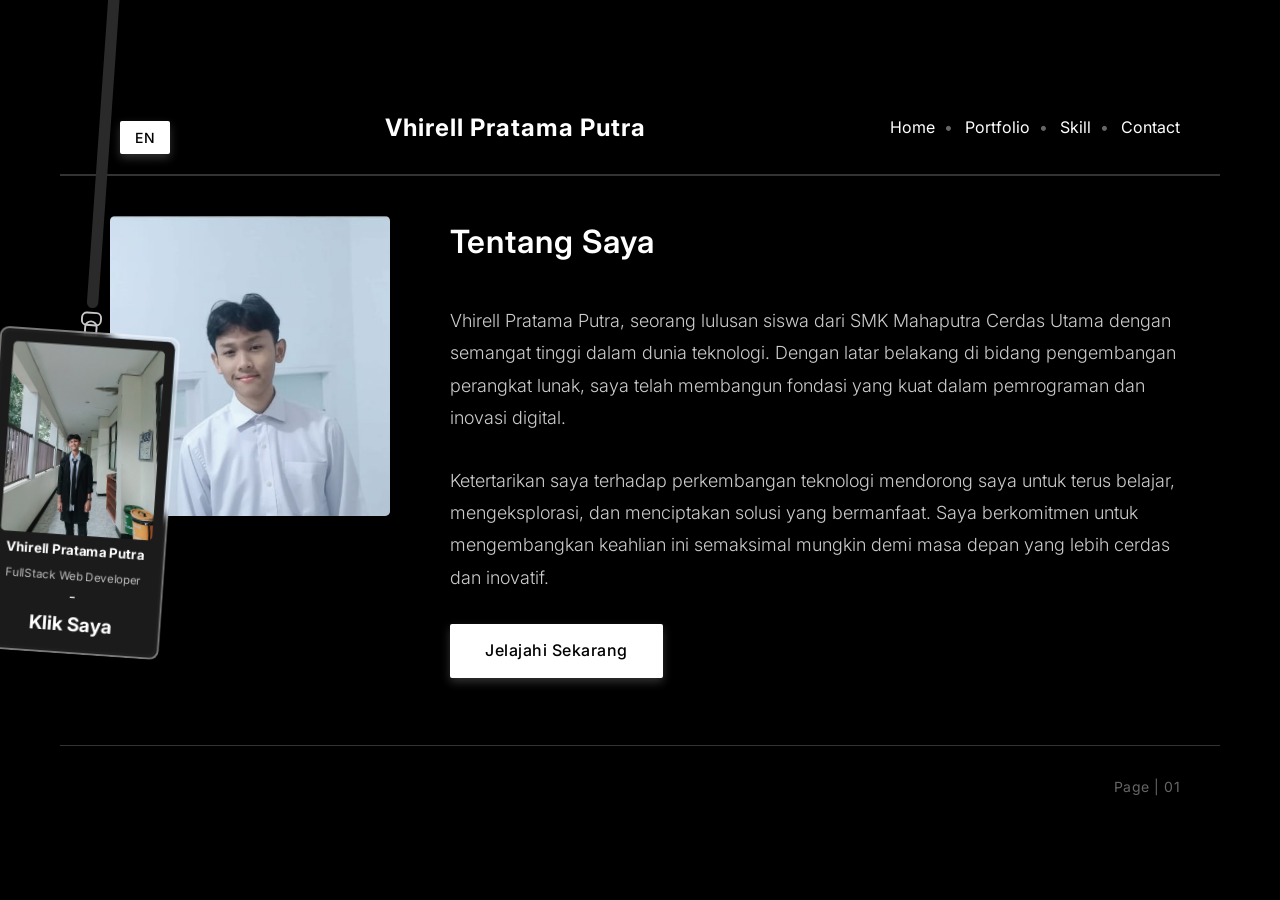
<file: index.html>
<!DOCTYPE html>
<html lang="id">

<head>
    <meta charset="UTF-8">
    <meta name="viewport" content="width=device-width, initial-scale=1.0">
    <title>Portfolio - Vhirell Pratama Putra</title>
    <link rel="stylesheet" href="https://fonts.googleapis.com/css2?family=Inter:wght@300;400;500;600;700&display=swap">
    <link rel="stylesheet" href="./style/index.css" type="text/css">
</head>

<body>

    <!-- ================================ id card================================ -->

    <div class="idcard-container">
        <div class="idcard-wrapper">
            
            <div class="lanyard"></div>
            <div class="metal-hook"></div>
            <div class="strap"></div>

            <div class="id-holder">
                <div class="id-card">
                    <img src="./assets/my-face/irell.jpg" alt="Profile">
                    <h3 style="font-size:14px; margin:5px 0;">Vhirell Pratama Putra</h3>
                    <p style="font-size:12px; opacity:.7;">FullStack Web Developer</p>
                    <p>-</p>
                    <p data-translate="p3" style="font-size:20px; font-weight: bold; ">click me</p>
                </div>
            </div>
        </div>
    </div>

    <!-- ================================ main content ================================ -->
    <div class="container">
        <header>
            <button id="translate-btn" class="btn"
                style="margin-left: 20px; padding: 8px 15px; font-size: 14px;">EN</button>

            <div class="logo">Vhirell Pratama Putra</div>

            <nav>
                <ul>
                    <li><a href="index.html">Home</a></li>
                    <li><a href="portfolio.html">Portfolio</a></li>
                    <li><a href="skill.html">Skill</a></li>
                    <li><a href="contact.html">Contact</a></li>
                </ul>
            </nav>
        </header>

        <div class="divider"></div>

        <!-- img -->
        <div class="content-wrapper">
            <div class="image-container">
                <div class="profile-image">
                    <img src="./assets/my-face/vhirell-photo.jpg" alt="Vhirell-Photo" class="vhirell-photo">
                </div>
            </div>

            <!-- content -->
            <section class="hero">
                <h1 data-translate="title">Tentang Saya</h1>
                <div class="hero-content">
                    <p data-translate="p1">Vhirell Pratama Putra, seorang siswa dari SMK Mahaputra Cerdas Utama dengan
                        semangat tinggi dalam
                        dunia teknologi. Dengan latar belakang di bidang pengembangan perangkat lunak, saya telah
                        membangun fondasi yang kuat dalam pemrograman dan inovasi digital.</p>
                    <p data-translate="p2">Ketertarikan saya terhadap perkembangan teknologi mendorong saya untuk terus
                        belajar,
                        mengeksplorasi, dan menciptakan solusi yang bermanfaat. Saya berkomitmen untuk mengembangkan
                        keahlian ini semaksimal mungkin demi masa depan yang lebih cerdas dan inovatif.</p>
                </div>
                <a href="./portfolio.html" class="btn" data-translate="btn">Explore Now</a>
            </section>
        </div>

        <div class="divider2"></div>

        <div class="page-number">Page | 01</div>
    </div>

    <!--pop Up -->
    <div id="confirm-modal" class="confirm-modal">
        <div class="confirm-box">
            <p data-translate="p4">Ingin pergi ke Instagram?</p>
            <div class="confirm-buttons">
                <button id="yes-btn" data-translate="btn2">Ya</button>
                <button id="no-btn" data-translate="btn3">Tidak</button>
            </div>
        </div>
    </div>

    <!-- ================================ script ================================ -->
    <script>

        // translete 
        const translations = {
            en: {
                title: "About Me",
                p1: "Vhirell Pratama Putra, a graduate student from SMK Mahaputra Cerdas Utama with high enthusiasm in technology. With a background in software development, I have built a strong foundation in programming and digital innovation.",
                p2: "My interest in technological development drives me to keep learning, exploring, and creating useful solutions. I am committed to developing these skills to their fullest potential for a smarter and more innovative future.",
                p3: "Click Me",
                p4: "Want to go to Instagram?",
                btn2: "Yes",
                btn3: "No",
                btn: "Explore Now"
            },
            id: {
                title: "Tentang Saya",
                p1: "Vhirell Pratama Putra, seorang lulusan siswa dari SMK Mahaputra Cerdas Utama dengan semangat tinggi dalam dunia teknologi. Dengan latar belakang di bidang pengembangan perangkat lunak, saya telah membangun fondasi yang kuat dalam pemrograman dan inovasi digital.",
                p2: "Ketertarikan saya terhadap perkembangan teknologi mendorong saya untuk terus belajar, mengeksplorasi, dan menciptakan solusi yang bermanfaat. Saya berkomitmen untuk mengembangkan keahlian ini semaksimal mungkin demi masa depan yang lebih cerdas dan inovatif.",
                p3: "Klik Saya",
                p4: "Ingin pergi ke Instagram?",
                btn2: "Ya",
                btn3: "Tidak",
                btn: "Jelajahi Sekarang"
            }
        };

        // translete logic
        const btn = document.getElementById('translate-btn');

        let currentLang = localStorage.getItem('lang') || 'id';
        setLanguage(currentLang);

        btn.addEventListener('click', () => {
            currentLang = currentLang === 'id' ? 'en' : 'id';
            localStorage.setItem('lang', currentLang);
            setLanguage(currentLang);
        });

        function setLanguage(lang) {
            btn.textContent = lang === 'id' ? 'EN' : 'ID';
            document.querySelectorAll('[data-translate]').forEach(el => {
                const key = el.getAttribute('data-translate');
                el.textContent = translations[lang][key];
            });
        }

        //id-card animation
        window.addEventListener("load", () => {
            const card = document.querySelector(".idcard-wrapper");
            card.style.animationPlayState = "running";
        });

        //hide card on click
        const modal = document.getElementById("confirm-modal");
        const yesBtn = document.getElementById("yes-btn");
        const noBtn = document.getElementById("no-btn");
        const idCard = document.querySelector(".idcard-wrapper");

        if (sessionStorage.getItem("idcardHidden") === "true") {
            idCard.style.display = "none";
        }

        idCard.addEventListener("click", () => {
            idCard.classList.add("hide-card");
            sessionStorage.setItem("idcardHidden", "true");
            modal.style.display = "flex";
        });

        yesBtn.addEventListener("click", () => {
            idCard.classList.add("hide-card");
            window.location.href = "https://www.instagram.com/muhammad_vhirell/";
        });

        noBtn.addEventListener("click", () => {
            modal.style.display = "none";
        });

    </script>
</body>

</html>
</file>
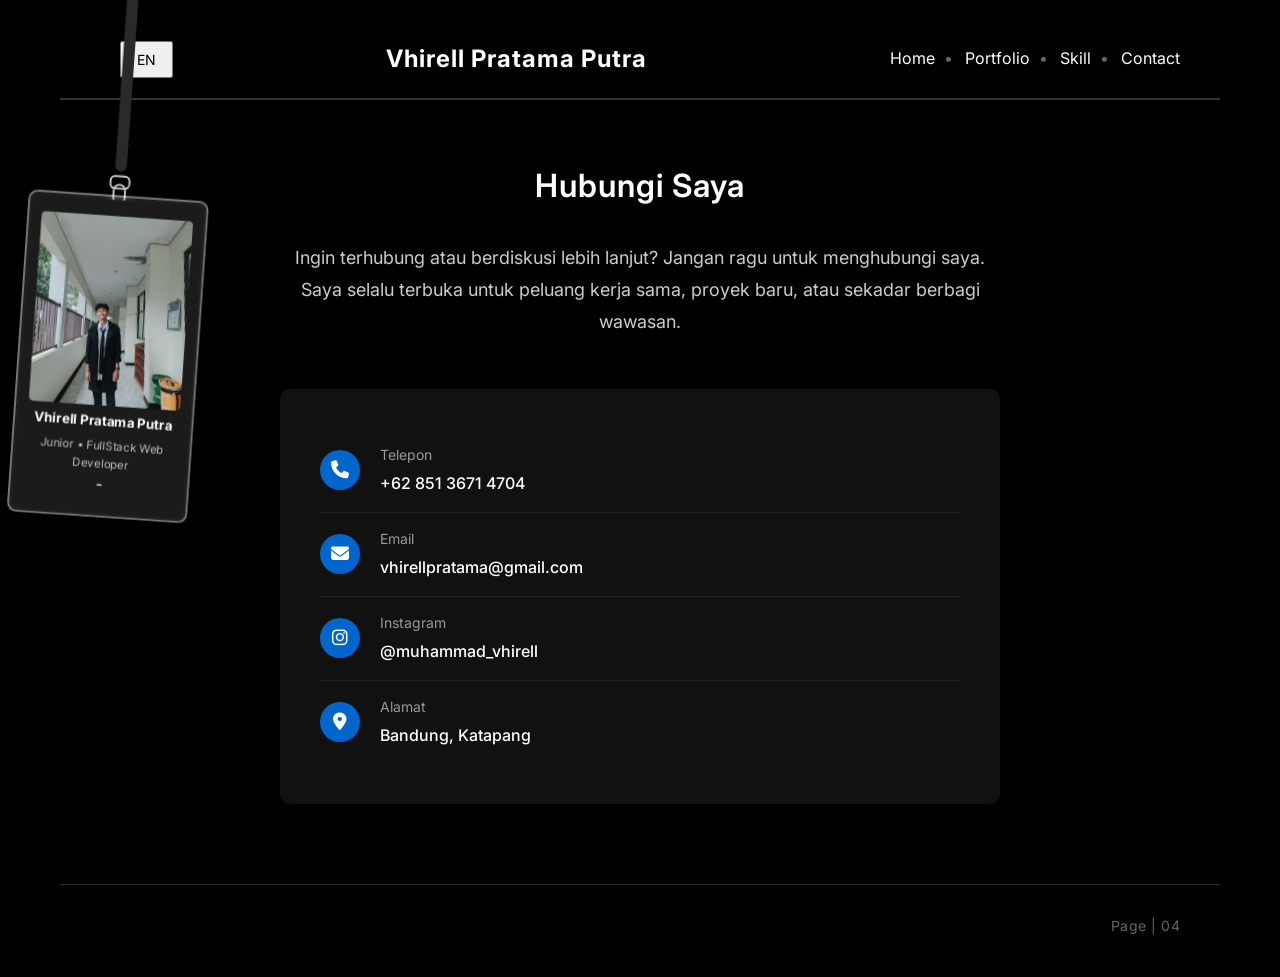
<file: contact.html>
<!DOCTYPE html>
<html lang="id">

<head>
    <meta charset="UTF-8">
    <meta name="viewport" content="width=device-width, initial-scale=1.0">
    <title>Contact - Vhirell Pratama Putra</title>
    <link rel="stylesheet" href="https://fonts.googleapis.com/css2?family=Inter:wght@300;400;500;600;700&display=swap">
    <link rel="stylesheet" href="https://cdnjs.cloudflare.com/ajax/libs/font-awesome/6.4.0/css/all.min.css">
    <link rel="stylesheet" href="./style/contact.css" type="text/css">
</head>

<body>
    
    <div class="idcard-container">
        <div class="idcard-wrapper">

            <div class="lanyard"></div>
            <div class="metal-hook"></div>
            <div class="strap"></div>

            <div class="id-holder">
                <div class="id-card">
                    <img src="./assets/my-face/irell.jpg" alt="Profile">
                    <h3 style="font-size:14px; margin:5px 0;">Vhirell Pratama Putra</h3>
                    <p style="font-size:12px; opacity:.7;">Junior • FullStack Web Developer</p>
                    <p>-</p>
                    <p data-translate="p3" style="font-size:20px; font-weight: bold; ">click me</p>
                </div>
            </div>
        </div>
    </div>

    <div class="container">
        <header>

            <button id="translate-btn" class="btn"
                style="margin-left: 20px; padding: 8px 15px; font-size: 14px;">EN</button>

            <div class="logo">Vhirell Pratama Putra</div>
            <nav>

                <ul>
                    <li><a href="./index.html">Home</a></li>
                    <li><a href="./portfolio.html">Portfolio</a></li>
                    <li><a href="./skill.html">Skill</a></li>
                    <li><a href="./contact.html">Contact</a></li>
                </ul>
            </nav>
        </header>

        <div class="divider"></div>

        <h1 class="page-title" data-translate="title">Hubungi Saya</h1>

        <div class="contact-container">
            <p class="contact-description" data-translate="desc">
                Ingin terhubung atau berdiskusi lebih lanjut? Jangan ragu untuk menghubungi saya.
                Saya selalu terbuka untuk peluang kerja sama, proyek baru, atau sekadar berbagi wawasan.
            </p>

            <div class="contact-info">
                <ul class="contact-list">
                    <li class="contact-item">
                        <div class="contact-icon">
                            <i class="fas fa-phone"></i>
                        </div>
                        <div class="contact-details">
                            <div class="contact-label" data-translete="tp">Telepon</div>
                            <div class="contact-value">+62 851 3671 4704</div>
                        </div>
                    </li>
                    <li class="contact-item">
                        <div class="contact-icon">
                            <i class="fas fa-envelope"></i>
                        </div>
                        <div class="contact-details">
                            <div class="contact-label">Email</div>
                            <div class="contact-value">vhirellpratama@gmail.com</div>
                        </div>
                    </li>
                    <li class="contact-item">
                        <div class="contact-icon">
                            <i class="fab fa-instagram"></i>
                        </div>
                        <div class="contact-details">
                            <div class="contact-label">Instagram</div>
                            <div class="contact-value">@muhammad_vhirell</div>
                        </div>
                    </li>
                    <li class="contact-item">
                        <div class="contact-icon">
                            <i class="fas fa-map-marker-alt"></i>
                        </div>
                        <div class="contact-details">
                            <div class="contact-label" data-translete="ad">Alamat</div>
                            <div class="contact-value">Bandung, Katapang</div>
                        </div>
                    </li>
                </ul>
            </div>
        </div>

        <div class="divider"></div>

        <div class="page-number">Page | 04</div>
    </div>

    <!--Pop Up -->
    <div id="confirm-modal" class="confirm-modal">
        <div class="confirm-box">
            <p data-translate="p4">Ingin pergi ke Instagram?</p>
            <div class="confirm-buttons">
                <button id="yes-btn" data-translate="btn2">Ya</button>
                <button id="no-btn" data-translate="btn3">Tidak</button>
            </div>
        </div>
    </div>

    <script>
        const translations = {
            en: {
                title: "Contact Me",
                desc: "Want to connect or discuss further? Feel free to reach out to me. I am always open to collaboration opportunities, new projects, or simply sharing insights.",
                tp: "Phone",
                ad: "Address",
                p4: "Want to go to Instagram?",
                btn2: "Yes",
                btn3: "No"
            },
            id: {
                title: "Hubungi Saya",
                desc: "Ingin terhubung atau berdiskusi lebih lanjut? Jangan ragu untuk menghubungi saya. Saya selalu terbuka untuk peluang kerja sama, proyek baru, atau sekadar berbagi wawasan.",
                tp: "Telepon",
                ad: "Alamat",
                p4: "Ingin pergi ke Instagram?",
                btn2: "Ya",
                btn3: "Tidak"
            }
        };

        const btn = document.getElementById('translate-btn');

        let currentLang = localStorage.getItem('lang') || 'id';
        setLanguage(currentLang);

        btn.addEventListener('click', () => {
            currentLang = currentLang === 'id' ? 'en' : 'id';
            localStorage.setItem('lang', currentLang);
            setLanguage(currentLang);
        });

        function setLanguage(lang) {
            btn.textContent = lang === 'id' ? 'EN' : 'ID';
            document.querySelectorAll('[data-translate]').forEach(el => {
                const key = el.getAttribute('data-translate');
                el.textContent = translations[lang][key];
            });
        }

        //id-card animation
        window.addEventListener("load", () => {
            const card = document.querySelector(".idcard-wrapper");
            card.style.animationPlayState = "running";
        });

        //hide card on click
        const modal = document.getElementById("confirm-modal");
        const yesBtn = document.getElementById("yes-btn");
        const noBtn = document.getElementById("no-btn");
        const idCard = document.querySelector(".idcard-wrapper");

        if (sessionStorage.getItem("idcardHidden") === "true") {
            idCard.style.display = "none";
        }

        idCard.addEventListener("click", () => {
            idCard.classList.add("hide-card");
            sessionStorage.setItem("idcardHidden", "true");
            modal.style.display = "flex";
        });

        yesBtn.addEventListener("click", () => {
            idCard.classList.add("hide-card");
            window.location.href = "https://www.instagram.com/muhammad_vhirell/";
        });

        noBtn.addEventListener("click", () => {
            modal.style.display = "none";
        });

    </script>
</body>

</html>
</file>
<file: style/index.css>
* {
    margin: 0;
    padding: 0;
    box-sizing: border-box;
    font-family: 'Inter', sans-serif;
}

body {
    background-color: #000;
    color: #fff;
    line-height: 1.6;
    padding: 0;
    min-height: 100vh;
    display: flex;
    justify-content: center;
    align-items: center;
    opacity: 0;
    animation: fadeIn 1s ease-in-out forwards;
}

@keyframes fadeIn {
    from {
        opacity: 0;
    }

    to {
        opacity: 1;
    }
}

.container {
    width: 100%;
    max-width: 1200px;
    margin: 0 auto;
    background-color: #000;
    position: relative;
    padding: 20px;
    transform: translateY(20px);
    animation: slideUp 0.8s ease-out forwards;
}

@keyframes slideUp {
    from {
        transform: translateY(20px);
        opacity: 0;
    }

    to {
        transform: translateY(0);
        opacity: 1;
    }
}

header {
    display: flex;
    justify-content: space-between;
    align-items: center;
    padding: 20px 40px;
    background-color: #000;
    border-bottom: 1px solid #333;
    transform: translateY(-20px);
    animation: headerSlide 0.8s ease-out 0.3s forwards;
    opacity: 0;
}

@keyframes headerSlide {
    from {
        transform: translateY(-20px);
        opacity: 0;
    }

    to {
        transform: translateY(0);
        opacity: 1;
    }
}

.logo {
    font-weight: 700;
    font-size: 24px;
    color: #fff;
    letter-spacing: 1px;
    position: relative;
    overflow: hidden;
}

.logo::after {
    content: '';
    position: absolute;
    bottom: 0;
    left: 0;
    width: 0;
    height: 2px;
    background: #fff;
    transition: width 0.5s ease;
}

.logo:hover::after {
    width: 100%;
}

nav ul {
    display: flex;
    list-style: none;
}

nav ul li {
    margin-left: 30px;
    position: relative;
    opacity: 0;
    transform: translateY(-10px);
    animation: navItemFade 0.6s ease-out forwards;
}

.skill-item:nth-child(1) {
    animation-delay: 0.8s;
}

.skill-item:nth-child(2) {
    animation-delay: 1s;
}

.skill-item:nth-child(3) {
    animation-delay: 1.2s;
}

.skill-item:nth-child(4) {
    animation-delay: 1.4s;
}

.skill-item:nth-child(5) {
    animation-delay: 1.6s;
}

@keyframes navItemFade {
    from {
        opacity: 0;
        transform: translateY(-10px);
    }

    to {
        opacity: 1;
        transform: translateY(0);
    }
}

nav ul li:not(:last-child):after {
    content: "•";
    position: absolute;
    right: -18px;
    color: #666;
}

nav ul li a {
    text-decoration: none;
    color: #fff;
    font-weight: 400;
    font-size: 16px;
    transition: all 0.3s;
    position: relative;
    padding: 5px 0;
}

nav ul li a::after {
    content: '';
    position: absolute;
    bottom: 0;
    left: 0;
    width: 0;
    height: 1px;
    background: #0066cc;
    transition: width 0.3s ease;
}

nav ul li a:hover {
    color: #0066cc;
}

nav ul li a:hover::after {
    width: 100%;
}

.content-wrapper {
    display: flex;
    padding: 40px;
    gap: 50px;
    opacity: 0;
    animation: contentFadeIn 1s ease-out 0.8s forwards;
}

@keyframes contentFadeIn {
    from {
        opacity: 0;
    }

    to {
        opacity: 1;
    }
}

.image-container {
    flex: 0 0 300px;
    display: flex;
    justify-content: center;
    align-items: flex-start;
    transform: translateX(-30px);
    animation: slideInLeft 0.8s ease-out 1s forwards;
    opacity: 0;
}

@keyframes slideInLeft {
    from {
        transform: translateX(-30px);
        opacity: 0;
    }

    to {
        transform: translateX(0);
        opacity: 1;
    }
}

.profile-image {
    width: 100%;
    max-width: 280px;
    height: 300px;
    background: linear-gradient(135deg, #333 0%, #666 100%);
    border-radius: 5px;
    display: flex;
    justify-content: center;
    align-items: center;
    color: #aaa;
    font-size: 16px;
    overflow: hidden;
    position: relative;
    transition: transform 0.5s ease, box-shadow 0.5s ease;
    box-shadow: 0 5px 15px rgba(0, 0, 0, 0.2);
}

.profile-image:hover {
    transform: translateY(-5px) scale(1.02);
    box-shadow: 0 10px 25px rgba(0, 102, 204, 0.3);
}

.profile-image img {
    width: 100%;
    height: 100%;
    object-fit: cover;
    transition: transform 0.7s ease;
}

.profile-image:hover img {
    transform: scale(1.05);
}

.profile-image-placeholder {
    text-align: center;
    padding: 20px;
    position: absolute;
    display: none;
}

.hero {
    flex: 1;
    padding: 0;
    text-align: left;
    transform: translateX(30px);
    animation: slideInRight 0.8s ease-out 1s forwards;
    opacity: 0;
}

@keyframes slideInRight {
    from {
        transform: translateX(30px);
        opacity: 0;
    }

    to {
        transform: translateX(0);
        opacity: 1;
    }
}

.hero h1 {
    font-size: 32px;
    font-weight: 600;
    margin-bottom: 30px;
    color: #fff;
    letter-spacing: 1px;
    position: relative;
    display: inline-block;
    overflow: hidden;
}

.hero h1::after {
    content: '';
    position: absolute;
    bottom: -5px;
    left: 0;
    width: 100%;
    height: 2px;
    background: linear-gradient(90deg, transparent, #0066cc, transparent);
    animation: underlinePulse 3s infinite;
}

@keyframes underlinePulse {
    0% {
        transform: translateX(-100%);
    }

    50% {
        transform: translateX(100%);
    }

    100% {
        transform: translateX(100%);
    }
}

.hero-content {
    display: flex;
    flex-direction: column;
    gap: 20px;
    max-width: 100%;
}

.hero p {
    font-size: 18px;
    line-height: 1.8;
    color: #ccc;
    margin-bottom: 10px;
    font-weight: 300;
    opacity: 0;
    transform: translateY(10px);
    animation: textFadeIn 0.8s ease-out forwards;
}

.hero p:nth-child(1) {
    animation-delay: 1.2s;
}

.hero p:nth-child(2) {
    animation-delay: 1.4s;
}

@keyframes textFadeIn {
    from {
        opacity: 0;
        transform: translateY(10px);
    }

    to {
        opacity: 1;
        transform: translateY(0);
    }
}

.btn {
    display: inline-block;
    background-color: #fff;
    color: #000;
    padding: 14px 35px;
    border-radius: 2px;
    text-decoration: none;
    font-weight: 500;
    transition: all 0.4s cubic-bezier(0.175, 0.885, 0.32, 1.275);
    margin-top: 20px;
    font-size: 16px;
    letter-spacing: 0.5px;
    border: none;
    cursor: pointer;
    position: relative;
    overflow: hidden;
    opacity: 0;
    transform: translateY(20px);
    animation: btnFadeIn 0.8s ease-out 1.6s forwards;
    box-shadow: 0 4px 10px rgba(255, 255, 255, 0.2);
}

@keyframes btnFadeIn {
    from {
        opacity: 0;
        transform: translateY(20px);
    }

    to {
        opacity: 1;
        transform: translateY(0);
    }
}

.btn::before {
    content: '';
    position: absolute;
    top: 0;
    left: -100%;
    width: 100%;
    height: 100%;
    background: linear-gradient(90deg, transparent, rgba(0, 102, 204, 0.2), transparent);
    transition: 0.5s;
}

.btn:hover {
    background-color: #0066cc;
    color: #fff;
    transform: translateY(-3px) scale(1.05);
    box-shadow: 0 8px 20px rgba(0, 102, 204, 0.4);
}

.btn:hover::before {
    left: 100%;
}

.btn:active {
    transform: translateY(1px) scale(0.98);
}

.page-number {
    text-align: right;
    padding: 30px 40px 20px;
    font-size: 14px;
    color: #666;
    letter-spacing: 0.5px;
    opacity: 0;
    animation: fadeIn 1s ease-out 2s forwards;
}

.divider,
.divider2 {
    height: 1px;
    background-color: #333;
    width: 100%;
    opacity: 0;
    animation: expandWidth 1s ease-out 0.5s forwards;
}

.divider2 {
    margin-top: 20px;
    animation: expandWidth 1s ease-out 1.8s forwards;
}

@keyframes expandWidth {
    from {
        width: 0;
        opacity: 0;
    }

    to {
        width: 100%;
        opacity: 1;
    }
}

/* Responsive styles */
@media (max-width: 992px) {
    .content-wrapper {
        flex-direction: column;
        padding: 30px;
        gap: 40px;
    }

    .image-container {
        flex: 0 0 auto;
        justify-content: center;
        animation: slideInUp 0.8s ease-out 1s forwards;
    }

    @keyframes slideInUp {
        from {
            transform: translateY(30px);
            opacity: 0;
        }

        to {
            transform: translateY(0);
            opacity: 1;
        }
    }

    .profile-image {
        max-width: 250px;
        height: 300px;
    }

    .hero {
        animation: slideInUp 0.8s ease-out 1s forwards;
    }
}

@media (max-width: 768px) {
    header {
        flex-direction: column;
        padding: 20px;
        text-align: center;
    }

    nav ul {
        margin-top: 20px;
        flex-wrap: wrap;
        justify-content: center;
    }

    nav ul li {
        margin: 10px 15px;
    }

    nav ul li:not(:last-child):after {
        display: none;
    }

    .content-wrapper {
        padding: 20px;
    }

    .hero h1 {
        font-size: 28px;
    }

    .hero p {
        font-size: 16px;
    }

    .page-number {
        right: 20px;
        bottom: 20px;
    }
}

@media (max-width: 480px) {
    .content-wrapper {
        padding: 15px;
    }

    .hero h1 {
        font-size: 24px;
    }

    .btn {
        padding: 12px 25px;
        font-size: 14px;
    }

    .profile-image {
        max-width: 200px;
        height: 250px;
    }

    .page-number {
        right: 15px;
        bottom: 15px;
    }
}

/*id card*/
.idcard-container {
    position: relative;
    top: -160px;
    left: 0;
    width: fit-content;
    transform: scale(0.95);
    z-index: 9999;
}

:root {
    --idcard-gap: -380px;
}

.idcard-wrapper {
    position: absolute;
    top: var(--idcard-gap);
    left: 30px;
    transform-origin: top center;
    animation:
        drop 2s cubic-bezier(.25, .46, .45, .94) forwards,
        swingLoop 3s ease-in-out 1.9s infinite;
    z-index: 9999;
}

.lanyard {
    width: 0.3cm;
    height: 400px;
    background: #2a2a2a;
    border-radius: 6px;
    margin: 0 auto;
}

.metal-hook {
    width: 22px;
    height: 15px;
    border: 2px solid #c7c7c7;
    border-radius: 6px;
    margin: 4px auto 6px;
    position: relative;
}

.metal-hook::after {
    content: "";
    width: 10px;
    height: 18px;
    border: 2px solid #c7c7c7;
    border-radius: 8px;
    position: absolute;
    bottom: -18px;
    left: 50%;
    transform: translateX(-50%);
}

.id-holder {
    width: 190px;
    height: 340px;
    background: rgba(255, 255, 255, 0.12);
    border: 2px solid rgba(255, 255, 255, 0.4);
    backdrop-filter: blur(6px);
    border-radius: 10px;
    display: flex;
    justify-content: center;
    align-items: center;
}

.id-card {
    width: 180px;
    height: 330px;
    background: #1b1b1b;
    text-align: center;
    border-radius: 8px;
    padding: 10px;
    display: flex;
    flex-direction: column;
    justify-content: center;
}

.id-card img {
    width: 100%;
    height: 200px;
    border-radius: 5px;
    object-fit: cover;
}

.hide-card {
    animation: pullUpAndFade 1s forwards;
}


@keyframes drop {
    0% {
        transform: translateY(-500px) rotate(10deg);
        opacity: 0;
    }

    60% {
        transform: translateY(20px) rotate(-10deg);
        opacity: 1;
    }

    80% {
        transform: translateY(-10px) rotate(5deg);
    }

    100% {
        transform: translateY(0px) rotate(4deg);
    }
}


@keyframes swingLoop {
    0% {
        transform: rotate(4deg);
    }

    50% {
        transform: rotate(-4deg);
    }

    100% {
        transform: rotate(4deg);
    }
}

@keyframes pullUpAndFade {
    0% {
        transform: translateY(0) rotate(0deg);
        opacity: 1;
    }

    100% {
        transform: translateY(-600px) rotate(-10deg);
        opacity: 0;
    }
}

@media (max-width: 800px) {
    .idcard-wrapper {
        left: 50px;
        transform-origin: top center;
        scale: 0.85;
        top: -520px;
    }
}

@media (max-width: 480px) {
    .idcard-wrapper {
        left: 50%;
        scale: 0.6;
        top: -470px;
        transform-origin: top center;
    }

    .lanyard {
        height: 500px;
    }
}

/* Pop Up */
.confirm-modal {
    position: fixed;
    top: 0;
    left: 0;
    width: 100%;
    height: 100%;
    background: rgba(0, 0, 0, 0.7);
    display: none;
    justify-content: center;
    align-items: center;
    z-index: 999999;
}

.confirm-box {
    background: #111;
    padding: 20px 25px;
    border-radius: 10px;
    text-align: center;
    border: 1px solid #444;
}

.confirm-box p {
    margin-bottom: 20px;
    font-size: 16px;
}

.confirm-buttons {
    display: flex;
    justify-content: center;
    gap: 15px;
}

.confirm-buttons button {
    padding: 8px 15px;
    border: none;
    background: rgb(62, 62, 62);
    color: white;
    cursor: pointer;
    border-radius: 5px;
    transition: 0.3s;
}

.confirm-buttons button:hover {
    background: rgb(98, 98, 98);
}
</file>
<file: style/contact.css>
* {
            margin: 0;
            padding: 0;
            box-sizing: border-box;
            font-family: 'Inter', sans-serif;
        }

        body {
            background-color: #000;
            color: #fff;
            line-height: 1.6;
            padding: 0;
            min-height: 100vh;
        }

        .container {
            width: 100%;
            max-width: 1200px;
            margin: 0 auto;
            background-color: #000;
            position: relative;
            padding: 20px;
        }

        /* Animasi global */
        @keyframes fadeSlideUp {
            0% {
                opacity: 0;
                transform: translateY(30px);
            }

            100% {
                opacity: 1;
                transform: translateY(0);
            }
        }

        @keyframes fadeIn {
            0% {
                opacity: 0;
            }

            100% {
                opacity: 1;
            }
        }

        header {
            display: flex;
            justify-content: space-between;
            align-items: center;
            padding: 20px 40px;
            background-color: #000;
            border-bottom: 1px solid #333;
            opacity: 0;
            animation: fadeSlideUp 0.8s ease forwards;
            animation-delay: 0.2s;
        }

        .logo {
            font-weight: 700;
            font-size: 24px;
            color: #fff;
            letter-spacing: 1px;
        }

        nav ul {
            display: flex;
            list-style: none;
        }

        nav ul li {
            margin-left: 30px;
            position: relative;
            opacity: 0;
            animation: fadeSlideUp 0.6s ease forwards;
        }

        nav ul li:nth-child(1) {
            animation-delay: 0.4s;
        }

        nav ul li:nth-child(2) {
            animation-delay: 0.6s;
        }

        nav ul li:nth-child(3) {
            animation-delay: 0.8s;
        }

        nav ul li:nth-child(4) {
            animation-delay: 1s;
        }

        nav ul li:not(:last-child):after {
            content: "•";
            position: absolute;
            right: -18px;
            color: #666;
        }

        nav ul li a {
            text-decoration: none;
            color: #fff;
            font-weight: 400;
            font-size: 16px;
            transition: color 0.3s;
        }

        nav ul li a:hover {
            color: #0066cc;
        }

        .page-title {
            text-align: center;
            padding: 60px 0 30px;
            font-size: 32px;
            font-weight: 600;
            letter-spacing: 1px;
            opacity: 0;
            animation: fadeSlideUp 0.8s ease forwards;
            animation-delay: 1.2s;
        }

        .contact-container {
            max-width: 800px;
            margin: 0 auto;
            padding: 0 40px 40px;
            opacity: 0;
            animation: fadeSlideUp 0.8s ease forwards;
            animation-delay: 1.4s;
        }

        .contact-description {
            text-align: center;
            font-size: 18px;
            color: #ccc;
            margin-bottom: 50px;
            line-height: 1.8;
            max-width: 700px;
            margin-left: auto;
            margin-right: auto;
        }

        .contact-info {
            background: #111;
            border-radius: 10px;
            padding: 40px;
            margin-bottom: 40px;
        }

        .contact-list {
            list-style: none;
        }

        .contact-item {
            display: flex;
            align-items: center;
            padding: 15px 0;
            border-bottom: 1px solid #222;
            opacity: 0;
            transform: translateY(30px);
            animation: fadeSlideUp 0.6s ease forwards;
        }

        .contact-item:last-child {
            border-bottom: none;
        }

        /* Delay tiap contact */
        .contact-item:nth-child(1) {
            animation-delay: 1.6s;
        }

        .contact-item:nth-child(2) {
            animation-delay: 1.8s;
        }

        .contact-item:nth-child(3) {
            animation-delay: 2s;
        }

        .contact-item:nth-child(4) {
            animation-delay: 2.2s;
        }

        /* Hover efek */
        .contact-item:hover {
            transform: translateY(-5px) scale(1.02);
            background: #111;
            transition: all 0.3s ease;
        }

        .contact-icon {
            width: 40px;
            height: 40px;
            margin-right: 20px;
            display: flex;
            align-items: center;
            justify-content: center;
            background: #0066cc;
            border-radius: 50%;
            flex-shrink: 0;
            transition: transform 0.3s ease, background 0.3s ease;
        }

        .contact-item:hover .contact-icon {
            transform: rotate(15deg) scale(1.1);
            background: #004c99;
        }

        .contact-icon i {
            font-size: 18px;
            color: #fff;
        }

        .contact-details {
            flex: 1;
        }

        .contact-label {
            font-size: 14px;
            color: #999;
            margin-bottom: 5px;
        }

        .contact-value {
            font-size: 16px;
            color: #fff;
            font-weight: 500;
        }

        .divider {
            height: 1px;
            background-color: #333;
            width: 100%;
            opacity: 0;
            animation: fadeIn 0.8s ease forwards;
        }

        .divider:nth-of-type(1) {
            animation-delay: 1s;
        }

        .divider:nth-of-type(2) {
            animation-delay: 2.4s;
        }

        .page-number {
            text-align: right;
            padding: 30px 40px 20px;
            font-size: 14px;
            color: #666;
            letter-spacing: 0.5px;
            opacity: 0;
            animation: fadeSlideUp 0.8s ease forwards;
            animation-delay: 2.6s;
        }

        /* Responsive styles */
        @media (max-width: 768px) {
            header {
                flex-direction: column;
                padding: 20px;
                text-align: center;
            }

            nav ul {
                margin-top: 20px;
                flex-wrap: wrap;
                justify-content: center;
            }

            nav ul li {
                margin: 10px 15px;
            }

            nav ul li:not(:last-child):after {
                display: none;
            }

            .contact-container {
                padding: 0 20px 30px;
            }

            .contact-info {
                padding: 30px 20px;
            }

            .page-title {
                font-size: 28px;
                padding: 40px 0 20px;
            }

            .contact-description {
                font-size: 16px;
                padding: 0 10px;
            }
        }

        @media (max-width: 480px) {
            .contact-item {
                flex-direction: column;
                align-items: flex-start;
                padding: 20px 0;
            }

            .contact-icon {
                margin-bottom: 15px;
            }

            .page-title {
                font-size: 24px;
            }

            .page-number {
                padding: 20px 15px 15px;
            }
        }

        /*id card*/
        .idcard-container {
            position: relative;
            top: -160px;
            left: 0;
            width: fit-content;
            transform: scale(0.95);
            z-index: 9999;
        }

        :root {
            --idcard-gap: -50px;
        }

        .idcard-wrapper {
            position: absolute;
            top: var(--idcard-gap);
            left: 60px;
            transform-origin: top center;
            animation:
                drop 2s cubic-bezier(.25, .46, .45, .94) forwards,
                swingLoop 3s ease-in-out 1.9s infinite;
            z-index: 9999;
        }

        .lanyard {
            width: 0.3cm;
            height: 400px;
            background: #2a2a2a;
            border-radius: 6px;
            margin: 0 auto;
        }

        .metal-hook {
            width: 22px;
            height: 15px;
            border: 2px solid #c7c7c7;
            border-radius: 6px;
            margin: 4px auto 6px;
            position: relative;
        }

        .metal-hook::after {
            content: "";
            width: 10px;
            height: 18px;
            border: 2px solid #c7c7c7;
            border-radius: 8px;
            position: absolute;
            bottom: -18px;
            left: 50%;
            transform: translateX(-50%);
        }

        .id-holder {
            width: 190px;
            height: 340px;
            background: rgba(255, 255, 255, 0.12);
            border: 2px solid rgba(255, 255, 255, 0.4);
            backdrop-filter: blur(6px);
            border-radius: 10px;
            display: flex;
            justify-content: center;
            align-items: center;
        }

        .id-card {
            width: 180px;
            height: 330px;
            background: #1b1b1b;
            text-align: center;
            border-radius: 8px;
            padding: 10px;
            display: flex;
            flex-direction: column;
            justify-content: center;
        }

        .id-card img {
            width: 100%;
            height: 200px;
            border-radius: 5px;
            object-fit: cover;
        }

        .hide-card {
            animation: pullUpAndFade 1s forwards;
        }


        @keyframes drop {
            0% {
                transform: translateY(-500px) rotate(10deg);
                opacity: 0;
            }

            60% {
                transform: translateY(20px) rotate(-10deg);
                opacity: 1;
            }

            80% {
                transform: translateY(-10px) rotate(5deg);
            }

            100% {
                transform: translateY(0px) rotate(4deg);
            }
        }


        @keyframes swingLoop {
            0% {
                transform: rotate(4deg);
            }

            50% {
                transform: rotate(-4deg);
            }

            100% {
                transform: rotate(4deg);
            }
        }

        @keyframes pullUpAndFade {
            0% {
                transform: translateY(0) rotate(0deg);
                opacity: 1;
            }

            100% {
                transform: translateY(-600px) rotate(-10deg);
                opacity: 0;
            }
        }

        @media (max-width: 800px) {
            .idcard-wrapper {
                left: 50px;
                transform-origin: top center;
                scale: 0.85;
                top: 40px;
            }
        }

        @media (max-width: 480px) {
            .idcard-wrapper {
                left: 50%;
                scale: 0.6;
                top: 150px;
                transform-origin: top center;
            }

            .lanyard {
                height: 500px;
            }
        }

        /* Pop Up */
        .confirm-modal {
            position: fixed;
            top: 0;
            left: 0;
            width: 100%;
            height: 100%;
            background: rgba(0, 0, 0, 0.7);
            display: none;
            justify-content: center;
            align-items: center;
            z-index: 999999;
        }

        .confirm-box {
            background: #111;
            padding: 20px 25px;
            border-radius: 10px;
            text-align: center;
            border: 1px solid #444;
        }

        .confirm-box p {
            margin-bottom: 20px;
            font-size: 16px;
        }

        .confirm-buttons {
            display: flex;
            justify-content: center;
            gap: 15px;
        }

        .confirm-buttons button {
            padding: 8px 15px;
            border: none;
            background: rgb(62, 62, 62);
            color: white;
            cursor: pointer;
            border-radius: 5px;
            transition: 0.3s;
        }

        .confirm-buttons button:hover {
            background: rgb(98, 98, 98);
        }
</file>
